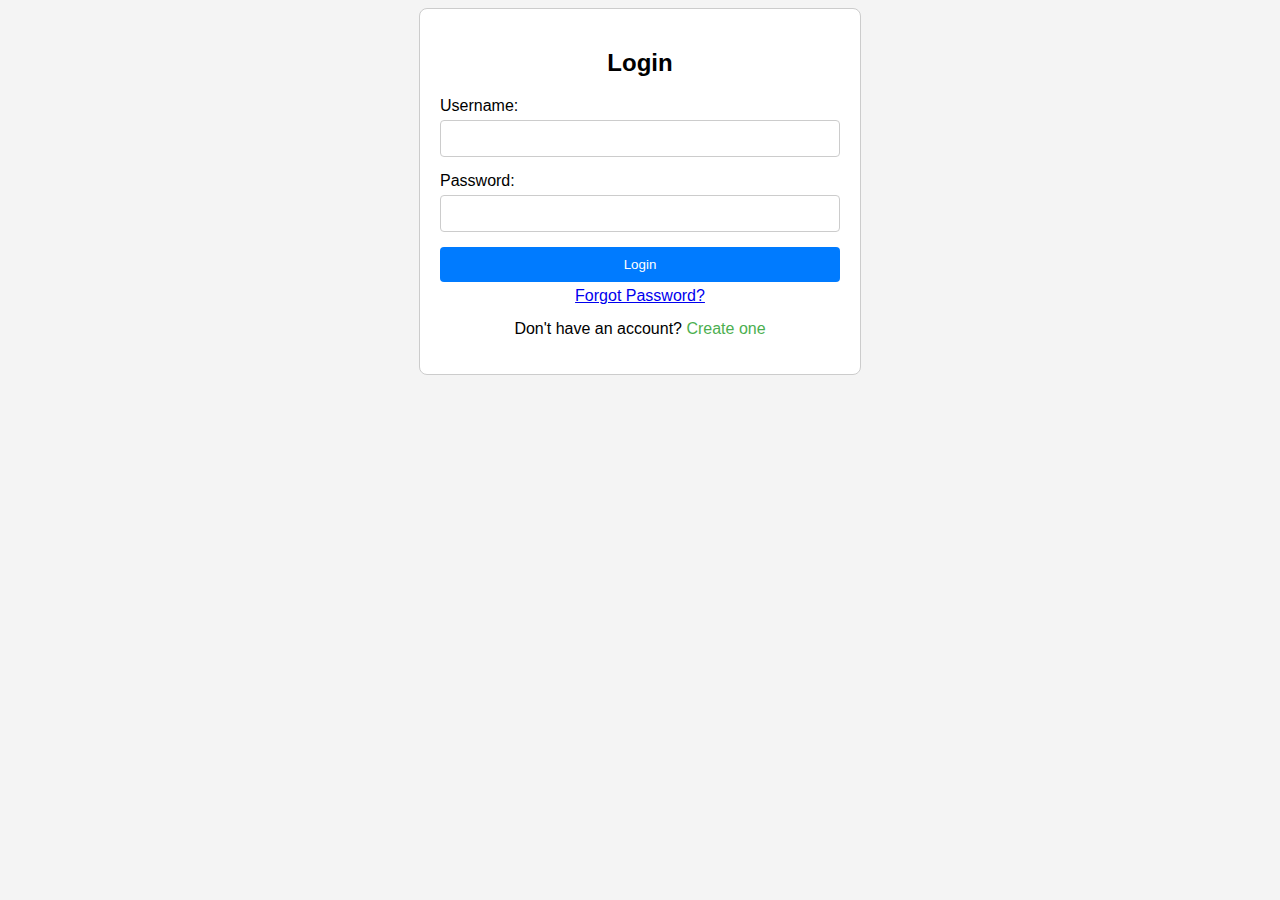
<file: login.html>
<!DOCTYPE html>
<html lang="en">
<head>
    <meta charset="UTF-8">
    <meta name="viewport" content="width=device-width, initial-scale=1.0">
    <title>Login Page</title>
    <link rel="stylesheet" href="login.css">
</head>
<body>
    <div class="login-container">
        <h2>Login</h2>
        <form action="#" method="post">
            <div class="input-group">
                <label for="username">Username:</label>
                <input type="text" id="username" name="username" required>
            </div>
            <div class="input-group">
                <label for="password">Password:</label>
                <input type="password" id="password" name="password" required>
            </div>
            <button type="submit">Login</button>
        </form>
        <div class="options">
            <p><a href="forgot-password.html">Forgot Password?</a></p>
        </div>
        <p class="create-account">Don't have an account? <a href="register.html">Create one</a></p>
    </div>
</body>
</html>
</file>
<file: login.css>
body {
    background-color: #f4f4f4;
}

/* Styles for the login container */
.login-container {
    font-family: Arial, Helvetica, sans-serif;
    max-width: 400px;
    margin: 0 auto;
    padding: 20px;
    border: 1px solid #ccc;
    border-radius: 8px;
    background-color: white;
    text-align: center;
}

/* Styles for the input fields and button */
.input-group {
    margin-bottom: 15px;
    text-align: left;
}

input[type="text"],
input[type="password"] {
    width: 100%;
    padding: 10px;
    margin-top: 5px;
    border: 1px solid #ccc;
    border-radius: 4px;
    box-sizing: border-box;
}

button {
    width: 100%;
    padding: 10px;
    background-color: #007bff;
    color: white;
    border: none;
    border-radius: 4px;
    cursor: pointer;
}

button:hover {
    background-color: black;
}

/* Styles for the options */
.options {
    margin-bottom: 15px;
}

.options p {
    margin: 5px 0;
}

/* Styles for the create account link */
.create-account {
    margin-top: 10px;
}

.create-account a {
    color: #4caf50;
    text-decoration: none;
}

.create-account a:hover {
    text-decoration: underline;
}
</file>
